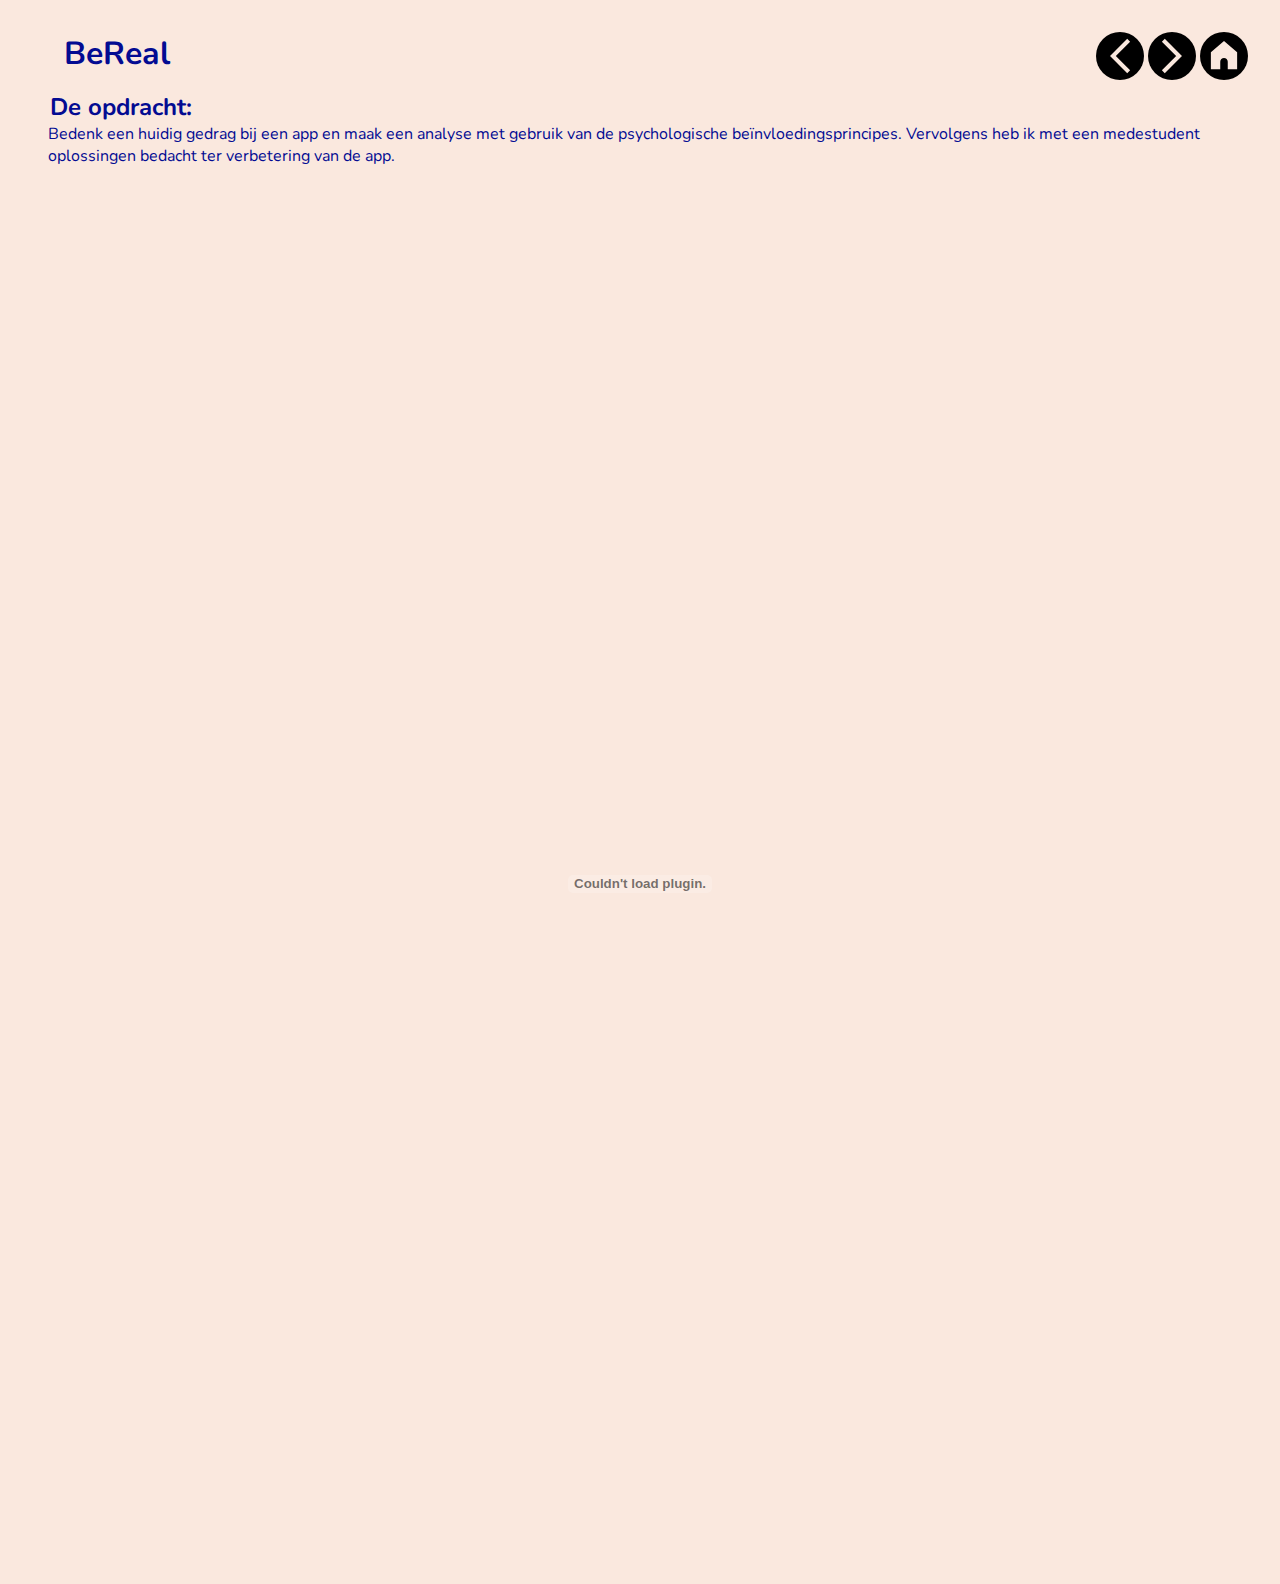
<file: bereal.html>
<!DOCTYPE html>
<html lang="en">
<head>
    <meta charset="UTF-8">
    <meta name="viewport" content="width=device-width, initial-scale=1.0">
    <link rel="stylesheet" href="style.css" />
    <title>BeReal</title>
</head>
<body>
    <h1>BeReal</h1>
    <article class="uitleg">
      <h2>De opdracht:</h2>
      <p>Bedenk een huidig gedrag bij een app en maak een analyse met gebruik van de psychologische beïnvloedingsprincipes. Vervolgens heb ik met een medestudent oplossingen bedacht ter verbetering van de app.</p>
    </article>
    <embed class="bar" src="./pdf/case.analyse-eind.pdf" width="600px" height="800px"/>
    <section>
      <a href="./seepje.html" class="terug"><svg   version="1.1" id="XMLID_287_" xmlns="http://www.w3.org/2000/svg" xmlns:xlink="http://www.w3.org/1999/xlink" viewBox="-5.28 -5.28 34.56 34.56" xml:space="preserve" stroke="#FAE8DE" stroke-width="0.9600000000000002" transform="rotate(0)"><g id="SVGRepo_bgCarrier" stroke-width="0"><rect x="-5.28" y="-5.28" width="34.56" height="34.56" rx="17.28" fill="#000000" strokewidth="0"></rect></g><g id="SVGRepo_tracerCarrier" stroke-linecap="round" stroke-linejoin="round"></g><g id="SVGRepo_iconCarrier"> <g id="next"> <g> <polygon points="6.8,23.7 5.4,22.3 15.7,12 5.4,1.7 6.8,0.3 18.5,12 "></polygon> </g> </g> </g></svg></a>
      <a href="./pizza.html" class="volgende"><svg   version="1.1" id="XMLID_287_" xmlns="http://www.w3.org/2000/svg" xmlns:xlink="http://www.w3.org/1999/xlink" viewBox="-5.28 -5.28 34.56 34.56" xml:space="preserve" stroke="#FAE8DE" stroke-width="0.9600000000000002" transform="rotate(0)"><g id="SVGRepo_bgCarrier" stroke-width="0"><rect x="-5.28" y="-5.28" width="34.56" height="34.56" rx="17.28" fill="#000000" strokewidth="0"></rect></g><g id="SVGRepo_tracerCarrier" stroke-linecap="round" stroke-linejoin="round"></g><g id="SVGRepo_iconCarrier"> <g id="next"> <g> <polygon points="6.8,23.7 5.4,22.3 15.7,12 5.4,1.7 6.8,0.3 18.5,12 "></polygon> </g> </g> </g></svg></a>
      <a href="./index.html" class="home"><svg viewBox="-4.8 -4.8 25.60 25.60" fill="none" xmlns="http://www.w3.org/2000/svg" stroke=""><g id="SVGRepo_bgCarrier" stroke-width="0"><rect x="-4.8" y="-4.8" width="25.60" height="25.60" rx="12.8" fill="black" strokewidth="0"></rect></g><g id="SVGRepo_tracerCarrier" stroke-linecap="round" stroke-linejoin="round"></g><g id="SVGRepo_iconCarrier"> <path d="M1 6V15H6V11C6 9.89543 6.89543 9 8 9C9.10457 9 10 9.89543 10 11V15H15V6L8 0L1 6Z" fill="#FAE8DE"></path> </g></svg></a>
    </section>
    
</body>
</html>
</file>
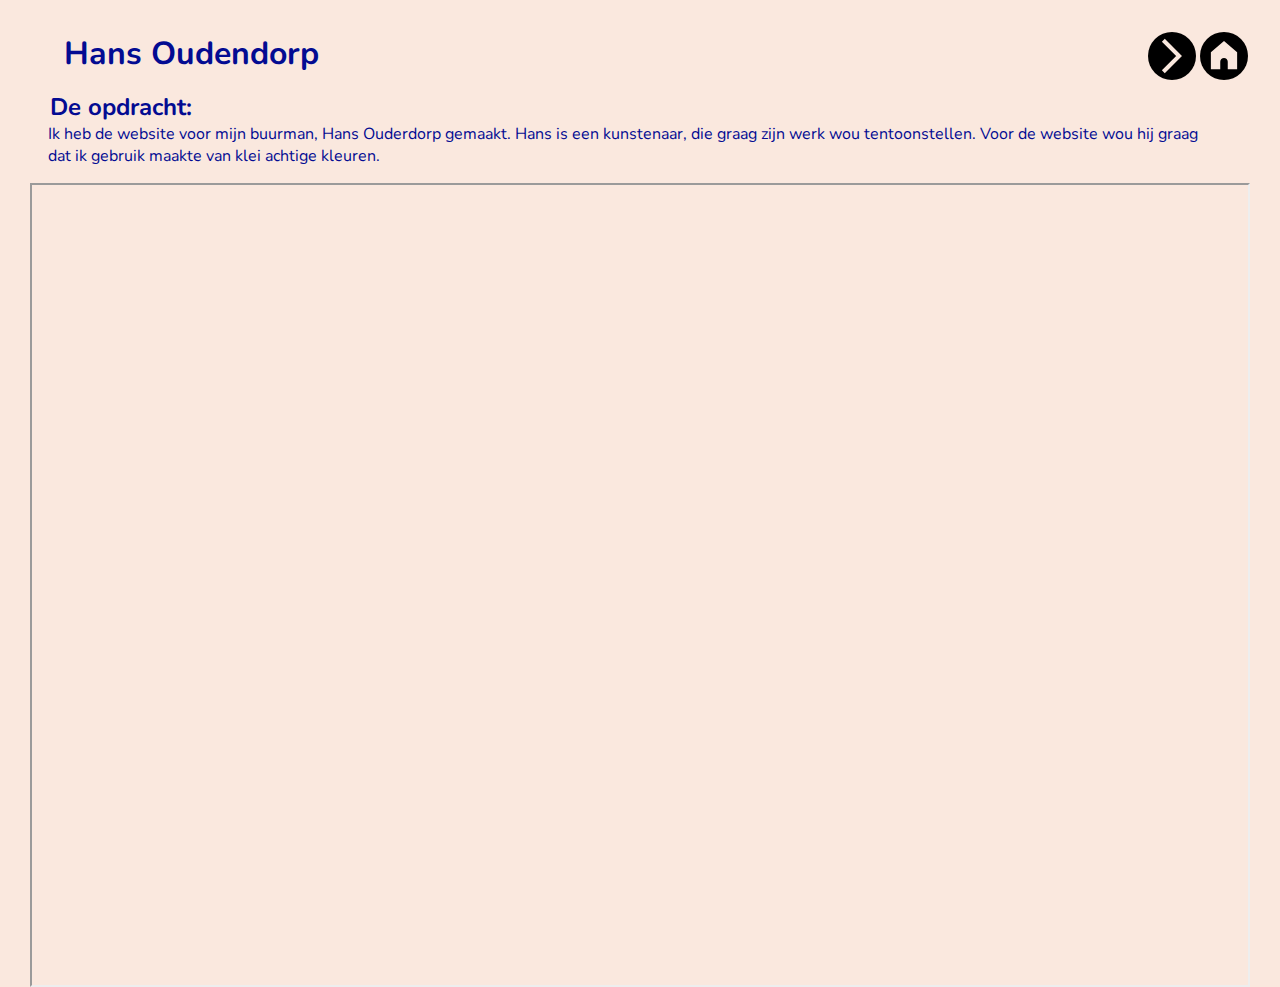
<file: hans.html>
<!DOCTYPE html>
<html lang="en">
<head>
    <meta charset="UTF-8">
    <meta name="viewport" content="width=device-width, initial-scale=1.0">
    <link rel="stylesheet" href="style.css" />
    <title> Hans Oudendorp | Wieke van Bree</title>
</head>
<body>
  <h1>Hans Oudendorp</h1>
  <article class="uitleg">
    <h2>De opdracht:</h2>
    <p>Ik heb de website voor mijn buurman, Hans Ouderdorp gemaakt. Hans is een kunstenaar, die graag zijn werk wou tentoonstellen. Voor de website wou hij graag  dat ik gebruik maakte van klei achtige kleuren.</p>
  </article>
  <article>
    <iframe src="http://sculpturehansoudendorp.com" class="frame-computer" allowfullscreen></iframe>
  </article>
  <section>
    <a href="./vormgeving1.html" class="volgende"><svg   version="1.1" id="XMLID_287_" xmlns="http://www.w3.org/2000/svg" xmlns:xlink="http://www.w3.org/1999/xlink" viewBox="-5.28 -5.28 34.56 34.56" xml:space="preserve" stroke="#FAE8DE" stroke-width="0.9600000000000002" transform="rotate(0)"><g id="SVGRepo_bgCarrier" stroke-width="0"><rect x="-5.28" y="-5.28" width="34.56" height="34.56" rx="17.28" fill="#000000" strokewidth="0"></rect></g><g id="SVGRepo_tracerCarrier" stroke-linecap="round" stroke-linejoin="round"></g><g id="SVGRepo_iconCarrier"> <g id="next"> <g> <polygon points="6.8,23.7 5.4,22.3 15.7,12 5.4,1.7 6.8,0.3 18.5,12 "></polygon> </g> </g> </g></svg></a>
    <a href="./index.html" class="home"><svg viewBox="-4.8 -4.8 25.60 25.60" fill="none" xmlns="http://www.w3.org/2000/svg" stroke=""><g id="SVGRepo_bgCarrier" stroke-width="0"><rect x="-4.8" y="-4.8" width="25.60" height="25.60" rx="12.8" fill="black" strokewidth="0"></rect></g><g id="SVGRepo_tracerCarrier" stroke-linecap="round" stroke-linejoin="round"></g><g id="SVGRepo_iconCarrier"> <path d="M1 6V15H6V11C6 9.89543 6.89543 9 8 9C9.10457 9 10 9.89543 10 11V15H15V6L8 0L1 6Z" fill="#FAE8DE"></path> </g></svg></a>
  </section>
</body>
    
</body>
</html>
</file>
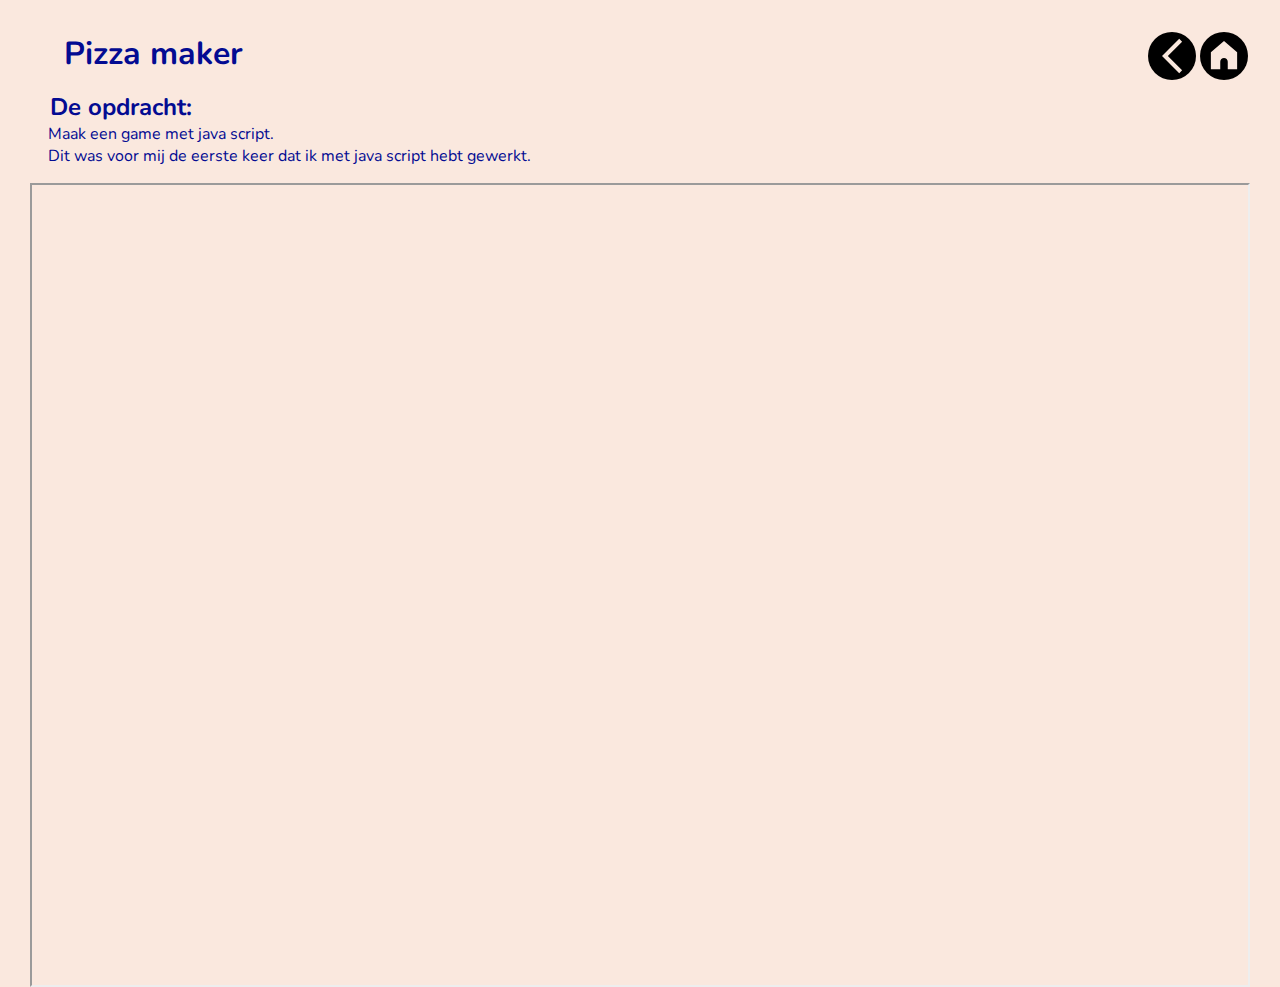
<file: pizza.html>
<!DOCTYPE html>
<html lang="en">
<head>
    <meta charset="UTF-8">
    <meta name="viewport" content="width=device-width, initial-scale=1.0">
    <link rel="stylesheet" href="style.css" />
    <title> Pizza maker | Wieke van Bree</title>
</head>
<body>

    <h1>Pizza maker</h1>
    <article class="uitleg">
      <h2>De opdracht:</h2>
      <p>Maak een game met java script.</p>
      <p>Dit was voor mij de eerste keer dat ik met java script hebt gewerkt.</p>
    </article>
    <iframe src="https://wiekev.github.io/pizzamaker/" class="frame-computer" allowfullscreen></iframe>
    <section>
      <a href="./bereal.html" class="terug"><svg   version="1.1" id="XMLID_287_" xmlns="http://www.w3.org/2000/svg" xmlns:xlink="http://www.w3.org/1999/xlink" viewBox="-5.28 -5.28 34.56 34.56" xml:space="preserve" stroke="#FAE8DE" stroke-width="0.9600000000000002" transform="rotate(0)"><g id="SVGRepo_bgCarrier" stroke-width="0"><rect x="-5.28" y="-5.28" width="34.56" height="34.56" rx="17.28" fill="#000000" strokewidth="0"></rect></g><g id="SVGRepo_tracerCarrier" stroke-linecap="round" stroke-linejoin="round"></g><g id="SVGRepo_iconCarrier"> <g id="next"> <g> <polygon points="6.8,23.7 5.4,22.3 15.7,12 5.4,1.7 6.8,0.3 18.5,12 "></polygon> </g> </g> </g></svg></a>
      <a href="./index.html" class="home"><svg viewBox="-4.8 -4.8 25.60 25.60" fill="none" xmlns="http://www.w3.org/2000/svg" stroke=""><g id="SVGRepo_bgCarrier" stroke-width="0"><rect x="-4.8" y="-4.8" width="25.60" height="25.60" rx="12.8" fill="black" strokewidth="0"></rect></g><g id="SVGRepo_tracerCarrier" stroke-linecap="round" stroke-linejoin="round"></g><g id="SVGRepo_iconCarrier"> <path d="M1 6V15H6V11C6 9.89543 6.89543 9 8 9C9.10457 9 10 9.89543 10 11V15H15V6L8 0L1 6Z" fill="#FAE8DE"></path> </g></svg></a>
    </section>
</body>
</html>
</file>
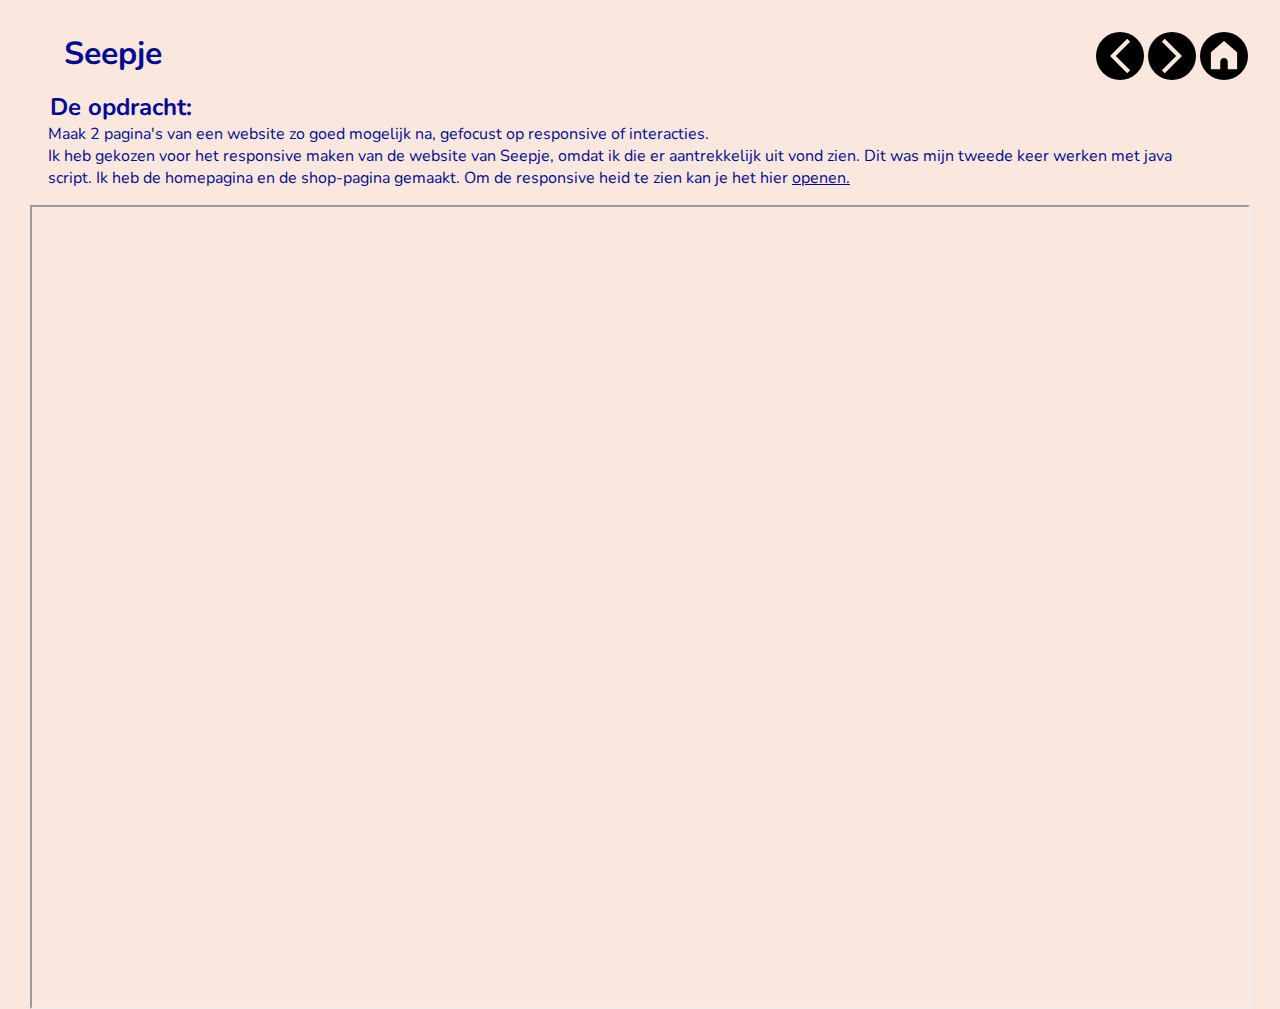
<file: seepje.html>
<!DOCTYPE html>
<html lang="en">
<head>
    <meta charset="UTF-8">
    <meta name="viewport" content="width=device-width, initial-scale=1.0">
    <link rel="stylesheet" href="style.css" />
    <title> Seepje | Wieke van Bree</title>
</head>
<body>

  <h1>Seepje</h1>
  <article class="uitleg">
    <h2>De opdracht:</h2>
    <p>Maak 2 pagina's van een website zo goed mogelijk na, gefocust op responsive of interacties.</p>
    <p>Ik heb gekozen voor het responsive maken van de website van Seepje, omdat ik die er aantrekkelijk uit vond zien. Dit was mijn tweede keer werken met java script. Ik heb de homepagina en de shop-pagina gemaakt. Om de responsive heid te zien kan je het hier <a href="https://wiekev.github.io/fed-eind1/" target="_blank">openen.</a></p>
  </article>
  <iframe src="https://wiekev.github.io/fed-eind1/" class="frame-computer" allowfullscreen></iframe>
  <section>
    <a href="./vormgeving1.html" class="terug"><svg   version="1.1" id="XMLID_287_" xmlns="http://www.w3.org/2000/svg" xmlns:xlink="http://www.w3.org/1999/xlink" viewBox="-5.28 -5.28 34.56 34.56" xml:space="preserve" stroke="#FAE8DE" stroke-width="0.9600000000000002" transform="rotate(0)"><g id="SVGRepo_bgCarrier" stroke-width="0"><rect x="-5.28" y="-5.28" width="34.56" height="34.56" rx="17.28" fill="#000000" strokewidth="0"></rect></g><g id="SVGRepo_tracerCarrier" stroke-linecap="round" stroke-linejoin="round"></g><g id="SVGRepo_iconCarrier"> <g id="next"> <g> <polygon points="6.8,23.7 5.4,22.3 15.7,12 5.4,1.7 6.8,0.3 18.5,12 "></polygon> </g> </g> </g></svg></a>
    <a href="./bereal.html" class="volgende"><svg   version="1.1" id="XMLID_287_" xmlns="http://www.w3.org/2000/svg" xmlns:xlink="http://www.w3.org/1999/xlink" viewBox="-5.28 -5.28 34.56 34.56" xml:space="preserve" stroke="#FAE8DE" stroke-width="0.9600000000000002" transform="rotate(0)"><g id="SVGRepo_bgCarrier" stroke-width="0"><rect x="-5.28" y="-5.28" width="34.56" height="34.56" rx="17.28" fill="#000000" strokewidth="0"></rect></g><g id="SVGRepo_tracerCarrier" stroke-linecap="round" stroke-linejoin="round"></g><g id="SVGRepo_iconCarrier"> <g id="next"> <g> <polygon points="6.8,23.7 5.4,22.3 15.7,12 5.4,1.7 6.8,0.3 18.5,12 "></polygon> </g> </g> </g></svg></a>
    <a href="./index.html" class="home"><svg viewBox="-4.8 -4.8 25.60 25.60" fill="none" xmlns="http://www.w3.org/2000/svg" stroke=""><g id="SVGRepo_bgCarrier" stroke-width="0"><rect x="-4.8" y="-4.8" width="25.60" height="25.60" rx="12.8" fill="black" strokewidth="0"></rect></g><g id="SVGRepo_tracerCarrier" stroke-linecap="round" stroke-linejoin="round"></g><g id="SVGRepo_iconCarrier"> <path d="M1 6V15H6V11C6 9.89543 6.89543 9 8 9C9.10457 9 10 9.89543 10 11V15H15V6L8 0L1 6Z" fill="#FAE8DE"></path> </g></svg></a>
  </section>
</body>
</html>
</file>
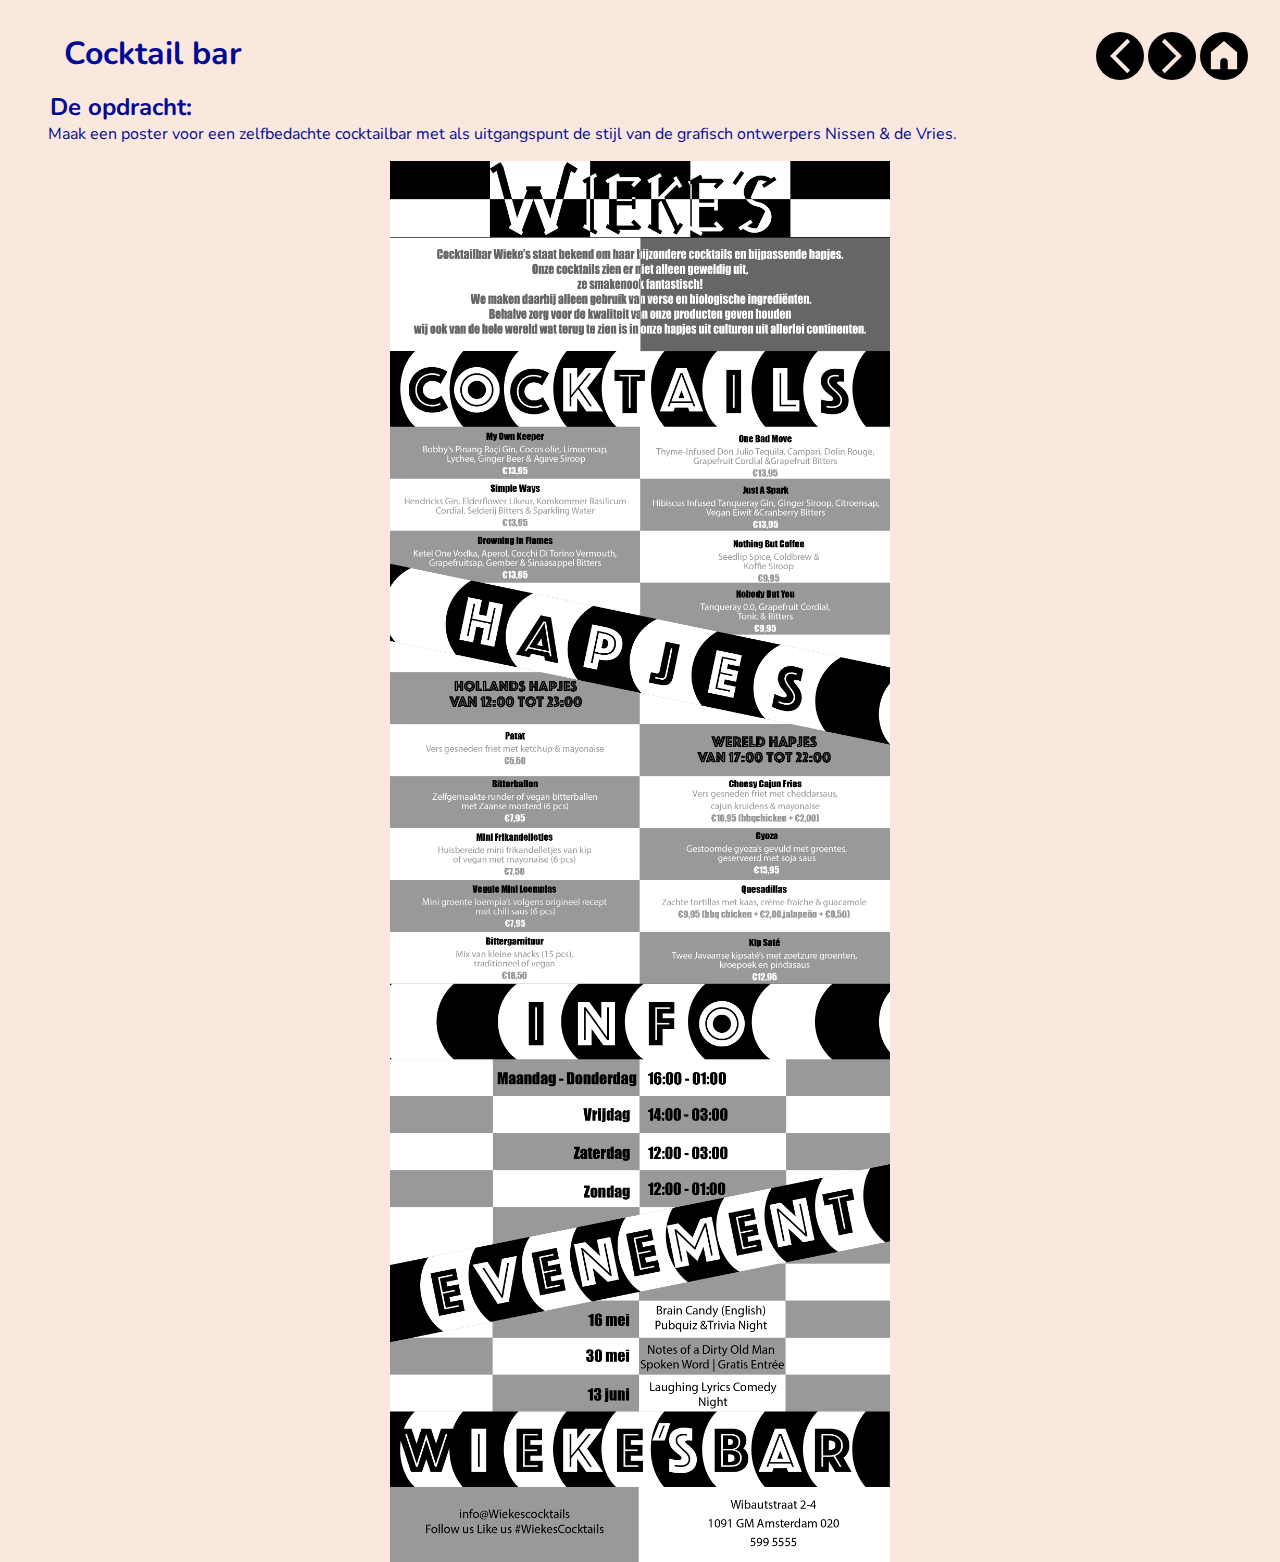
<file: vormgeving1.html>
<!DOCTYPE html>
<html lang="en">
<head>
    <meta charset="UTF-8">
    <meta name="viewport" content="width=device-width, initial-scale=1.0">
    <link rel="stylesheet" href="style.css" />
    <title>Vormgeving | Wieke van Bree</title>
</head>
<body>

  <h1>Cocktail bar</h1>
    <article class="uitleg">
      <h2>De opdracht:</h2>
      <p>Maak een poster voor een zelfbedachte cocktailbar met als uitgangspunt de stijl van de grafisch ontwerpers  Nissen & de Vries.</p>
    </article>
    <img class="bar" src="./pdf/onepage-voormgeving-klein.png"/>
    
  <section>
    <a href="./hans.html" class="terug"><svg   version="1.1" id="XMLID_287_" xmlns="http://www.w3.org/2000/svg" xmlns:xlink="http://www.w3.org/1999/xlink" viewBox="-5.28 -5.28 34.56 34.56" xml:space="preserve" stroke="#FAE8DE" stroke-width="0.9600000000000002" transform="rotate(0)"><g id="SVGRepo_bgCarrier" stroke-width="0"><rect x="-5.28" y="-5.28" width="34.56" height="34.56" rx="17.28" fill="#000000" strokewidth="0"></rect></g><g id="SVGRepo_tracerCarrier" stroke-linecap="round" stroke-linejoin="round"></g><g id="SVGRepo_iconCarrier"> <g id="next"> <g> <polygon points="6.8,23.7 5.4,22.3 15.7,12 5.4,1.7 6.8,0.3 18.5,12 "></polygon> </g> </g> </g></svg></a>
    <a href="./seepje.html" class="volgende"><svg   version="1.1" id="XMLID_287_" xmlns="http://www.w3.org/2000/svg" xmlns:xlink="http://www.w3.org/1999/xlink" viewBox="-5.28 -5.28 34.56 34.56" xml:space="preserve" stroke="#FAE8DE" stroke-width="0.9600000000000002" transform="rotate(0)"><g id="SVGRepo_bgCarrier" stroke-width="0"><rect x="-5.28" y="-5.28" width="34.56" height="34.56" rx="17.28" fill="#000000" strokewidth="0"></rect></g><g id="SVGRepo_tracerCarrier" stroke-linecap="round" stroke-linejoin="round"></g><g id="SVGRepo_iconCarrier"> <g id="next"> <g> <polygon points="6.8,23.7 5.4,22.3 15.7,12 5.4,1.7 6.8,0.3 18.5,12 "></polygon> </g> </g> </g></svg></a>
    <a href="./index.html" class="home"><svg viewBox="-4.8 -4.8 25.60 25.60" fill="none" xmlns="http://www.w3.org/2000/svg" stroke=""><g id="SVGRepo_bgCarrier" stroke-width="0"><rect x="-4.8" y="-4.8" width="25.60" height="25.60" rx="12.8" fill="black" strokewidth="0"></rect></g><g id="SVGRepo_tracerCarrier" stroke-linecap="round" stroke-linejoin="round"></g><g id="SVGRepo_iconCarrier"> <path d="M1 6V15H6V11C6 9.89543 6.89543 9 8 9C9.10457 9 10 9.89543 10 11V15H15V6L8 0L1 6Z" fill="#FAE8DE"></path> </g></svg></a>
  </section>
</body>
</html>
</file>
<file: style.css>
*{
    padding: 0;
    margin: 0;
}

:root{
    --achtergrond: #FAE8DE;  
    --headertext: #030B92;
    --text: #FFFFFF;
}

body{
    background-color: var(--achtergrond);
    overflow-x: hidden;
}

p, h1, h2, li, a{
    font-family: nunito;
    color: var(--headertext);
}

main {
    height: 120em;
}


hr{
    overflow-x: hidden;
}



/* ***************
**    header    **
*************** */


header{
    width: 100vw;
    height: 50em;
    position: relative;
}

header h1{
    position: absolute;
    top: 5em;
    left: 1em;
    font-size: 4em;
    color: var(--headertext);
}

header img{
    position: absolute;
    top: 9em;
    left: 70%;
    width: 15em;
}

header hr{
    background-color: var(--headertext);
    overflow-x: hidden;
}

header hr:first-of-type{
    overflow-x: hidden;
    position: absolute;
    top: 30em;
    border: none;
    height: 1em;
    width: 100vw;
}

header hr:nth-of-type(2){
    position: absolute;
    top: 25em;
    border: none;
    height: 0.5em;
    width: 20em;
    rotate: 90deg;
}

header hr:nth-of-type(3){
    position: absolute;
    top: 20em;
    left: 2em;
    border: none;
    height: 0.4em;
    width: 30em;
}

header hr:nth-of-type(4){
    position: absolute;
    top: 30em;
    left: 40em;
    border: none;
    height: 0.3em;
    width: 15em;
    rotate: 90deg;
}

header hr:nth-of-type(5){
    position: absolute;
    top: 30em;
    left: 7em;
    border: none;
    height: 0.7em;
    width: 150em;
    rotate: 90deg;
}

header hr:nth-of-type(6){
    position: absolute;
    top: 6em;
    left: 57em;
    border: none;
    height: 0.3em;
    width: 30em;
}

header hr:nth-of-type(7){
    overflow-x: hidden;
    position: absolute;
    top: 35em;
    left: 70em;
    border: none;
    height: 0.5em;
    width: 25em;
}

header hr:nth-of-type(8){
    position: absolute;
    top: 25em;
    left: -0.2em;
    border: none;
    height: 0.3em;
    width: 16em;
    rotate: 90deg;
}

header hr:nth-of-type(9){
    position: absolute;
    top: 4em;
    left: 66em;
    border: none;
    height: 0.2em;
    width: 20em;
}

header hr:nth-of-type(10){
    position: absolute;
    top: 75em;
    left: 35em;
    border: none;
    height: 0.3em;
    width: 100em;
    rotate: 90deg;
}

header hr:nth-of-type(11){
    position: absolute;
    top: 95em;
    left: 35em;
    border: none;
    height: 0.5em;
    width: 55em;
}

header hr:nth-of-type(12){
    position: absolute;
    top: 97em;
    left: 40em;
    border: none;
    height: 0.2em;
    width: 30em;
}

header hr:nth-of-type(13){
    position: absolute;
    top: 90em;
    left: 34em;
    border: none;
    height: 0.3em;
    width: 20em;
    rotate: 90deg;
}


/* ***************
**     main     **
*************** */





/* ************* */
/*   tijdlijn    */
/* ************* */

main section:first-of-type{
    position: relative;
}

main section:first-of-type{
    display: grid;
    grid-template-columns: 1fr 1fr 1fr 1fr 1fr 1fr;
}


main section:first-of-type hr{
    width: 87em;
    height: 0.5em;
    position: absolute;
    left: -10em;
    top: 0.3em;
    background-color: var(--headertext);
    border-radius: 3em;
    overflow-x: hidden;
}

main section:first-of-type article{
    width: 10em;
    margin-left: 2em;
}

main section:first-of-type article div{
    width: 1em;
    height: 1em;
    border-radius: 30em;
    background-color: var(--headertext);
    border-color: black;
    border: solid 2px;
}

main section:first-of-type article:nth-of-type(2) img{
    width: 8em;
}

main section:first-of-type article:nth-of-type(3) img{
    width: 4em;
}

main section:first-of-type article:nth-of-type(4) img{
    width: 8em;
}

main section:first-of-type article:nth-of-type(5) img{
    width: 8em;
}


/* textvlaken */

main section:nth-of-type(2){
    display: grid;
    grid-template-columns: 1fr 1fr 1fr 1fr 1fr 1fr;
}

main section:nth-of-type(2) article:nth-of-type(1){
    display: none;
    position: relative;
}

main section:nth-of-type(2) article:nth-of-type(1) p{
    position: absolute;
    top: -10em;
    left: 1em;
    background-color:  #5350B0;
    color: #FAE8DE;
    width: 15em;
    height: 2em;
    padding-left: 0.5em;
    padding-top: 0.5em;
}


main section:nth-of-type(2) article:nth-of-type(2){
    display: none;
    position: relative;
}

main section:nth-of-type(2) article:nth-of-type(2) p{
    position: absolute;
    top: -12em;
    left: 15em;
    background-color:  #5350B0;
    color: #FAE8DE;
    width: 15em;
    height: 4em;
    padding-left: 0.5em;
    padding-top: 0.5em;
}

main section:nth-of-type(2) article:nth-of-type(3){
    display: none;
    position: relative;
}

main section:nth-of-type(2) article:nth-of-type(3) p{
    position: absolute;
    top: -12em;
    left: 30em;
    background-color: #5350B0;
    color: #FAE8DE;
    width: 13em;
    height: 4em;
    padding-left: 0.5em;
    padding-top: 0.5em;
}

main section:nth-of-type(2) article:nth-of-type(4){
    display: none;
    position: relative;
}

main section:nth-of-type(2) article:nth-of-type(4) p{
    position: absolute;
    top: -13em;
    left: 40em;
    background-color:  #5350B0;
    color: #FAE8DE;
    width: 18em;
    height: 5em;
    padding-left: 0.5em;
    padding-top: 0.5em;
}

main section:nth-of-type(2) article:nth-of-type(5){
    display: none;
    position: relative;
}

main section:nth-of-type(2) article:nth-of-type(5) p{
    position: absolute;
    top: -12em;
    left: 55em;
    background-color:  #5350B0;
    color: #FAE8DE;
    width: 15em;
    height: 4em;
    padding-left: 0.5em;
    padding-top: 0.5em;
}

main section:nth-of-type(2) article:nth-of-type(6){
    display: none;
    position: relative;
}

main section:nth-of-type(2) article:nth-of-type(6) p{
    position: absolute;
    top: -11em;
    left: 65em;
    background-color:  #5350B0;
    color: #FAE8DE;
    width: 15em;
    height: 3em;
    padding-left: 0.5em;
    padding-top: 0.5em;
}


/* **************** */
/*   vaardigheden   */
/* **************** */



main section:nth-of-type(3){
    position: relative;
    top: 10em;
    left: 10em;
    width: 20em;
}

main section:nth-of-type(3) article:first-of-type{
    margin: 1em;
    position: absolute;
    top: 3em;
}

main section:nth-of-type(3) article:nth-of-type(2){
    margin: 1em;
    position: absolute;
    top: 3em;
    left: 10em;
}


main section:nth-of-type(3) ul article li{
    margin-bottom: 1em;
    margin-left: 2em;
    list-style: none;
}



main section:nth-of-type(3) article div:first-of-type{
    border: var(--headertext);
    border-style: solid;
    width: 7em;
    height: 1em;
    display: block;
    border-radius: 1em;
}


main section:nth-of-type(3) article:first-of-type li:first-of-type div:nth-of-type(2){
    width: 6.5em;
    height: 1.2em;
    background-color: var(--headertext);
    border-radius: 1em;
    position: absolute;
    top: 1.5em;
}

main section:nth-of-type(3) article:first-of-type li:nth-of-type(2) div:nth-of-type(2){
    width: 6em;
    height: 1.2em;
    background-color: var(--headertext);
    border-radius: 1em;
    position: absolute;
    top: 5.2em;
}

main section:nth-of-type(3) article:first-of-type li:nth-of-type(3) div:nth-of-type(2){
    width: 4em;
    height: 1.2em;
    background-color: var(--headertext);
    border-radius: 1em;
    position: absolute;
    top: 9em;
}

main section:nth-of-type(3) article:first-of-type li:nth-of-type(4) div:nth-of-type(2){
    width: 6em;
    height: 1.2em;
    background-color: var(--headertext);
    border-radius: 1em;
    position: absolute;
    top: 12.7em;
}

main section:nth-of-type(3) article:nth-of-type(2) li:first-of-type div:nth-of-type(2){
    width: 3.5em;
    height: 1.2em;
    background-color: var(--headertext);
    border-radius: 1em;
    position: absolute;
    top: 1.5em;
}

main section:nth-of-type(3) article:nth-of-type(2) li:nth-of-type(2) div:nth-of-type(2){
    width: 4.5em;
    height: 1.2em;
    background-color: var(--headertext);
    border-radius: 1em;
    position: absolute;
    top: 5.2em;
}

main section:nth-of-type(3) article:nth-of-type(2) li:nth-of-type(3) div:nth-of-type(2){
    width: 3.5em;
    height: 1.2em;
    background-color: var(--headertext);
    border-radius: 1em;
    position: absolute;
    top: 9em;
} 

main section:nth-of-type(3) article:nth-of-type(2) li:nth-of-type(4) div:nth-of-type(2){
    width: 7.2em;
    height: 1.2em;
    background-color: var(--headertext);
    border-radius: 1em;
    position: absolute;
    top: 12.7em;
} 






/* ********** */
/*   hobby's  */
/* ********** */


main section:nth-of-type(4) article{
    position: relative;
    color: var(--headertext);
    font-size: 3em;
    left: 16em;
    top: 5em;
}

main section:nth-of-type(4) h2{
    position: absolute;
    left: 30em;
    top: 44.5em;
}

main section:nth-of-type(4) article p:first-of-type{
    position: absolute;
    left: 0.3em;
    top: 0.2em;
    text-decoration: underline;
    text-decoration-thickness: 5px;
}


main section:nth-of-type(4) article p:nth-of-type(2){
    position: absolute;
    transform: rotate(-0.25turn);
    left: 2em;
    text-decoration: overline;
    text-decoration-thickness: 5px;
}

main section:nth-of-type(4) article p:nth-of-type(3){
    position: absolute;
    transform: rotate(-0.25turn);
    top: 3em;
    text-decoration: underline;
    text-decoration-thickness: 5px;
}

main section:nth-of-type(4) article p:nth-of-type(4){
    position: absolute;
    top: 2.5em;
    left: 3em;
    text-decoration: overline;
    text-decoration-thickness: 5px;
} 

main section:nth-of-type(4) article p:nth-of-type(5){
    position: absolute;
    top: 3.5em;
    left: 3em;
    text-decoration: overline;
    text-decoration-thickness: 5px;
}



/* ************* */
/*   projecten   */
/* ************* */

main section:nth-of-type(5){
    position: relative;
    top: 50em;
    left: 7em;
}

main section:nth-of-type(5) article img{
    width: 20em;
    height: 20em;
    border: 5px var(--headertext);
    border-style: solid;
}

main section:nth-of-type(5) article:first-of-type a{
    position: absolute;
    top: 10em;
    left: 16em;
}

main section:nth-of-type(5) article:nth-of-type(2) a{
    position: absolute;
    top: 10em;
    left: 43em;

}

main section:nth-of-type(5) article:nth-of-type(3) a{
    position: absolute;
    top: 35em;
    left: 5em;

}

main section:nth-of-type(5) article:nth-of-type(4) a{
    position: absolute;
    top: 35em;
    left: 55em;

}

main section:nth-of-type(5) article:nth-of-type(5) a{
    position: absolute;
    top: 35em;
    left: 30em;
}




/* ************* */
/*     footer    */
/* ************* */


footer section{
    position: relative;
}

footer section h2{
    margin-left: 7em;
    padding-top: 5em;
    margin-bottom: 1em;
    color: var(--headertext);
}

footer section p, footer section a{
    margin-left: 7em;
    margin-bottom: 0.2em;
    color: var(--headertext);
}

footer section p{
    margin-left: 8em;
}

footer hr{
    background-color: var(--headertext);
    overflow: hidden;
}

footer hr:first-of-type{
    position: absolute;
    border: none;
    height: 0.5em;
    width: 75%;
    top: 175em;
}

footer hr:nth-of-type(2){
    position: absolute;
    border: none;
    height: 0.3em;
    width: 80em;
    rotate: 90deg;
    left: -37em;
    top: 150em;
}

footer hr:nth-of-type(3){
    position: absolute;
    border: none;
    height: 0.2em;
    width: 65em;
    rotate: 90deg;
    left: -28em;
    top: 150em;
}

footer hr:nth-of-type(4){
    position: absolute;
    border: none;
    height: 0.1em;
    width: 10em;
    top: 168em;
}

footer hr:nth-of-type(5){
    position: absolute;
    border: none;
    height: 0.1em;
    width: 10em;
    top: 170em;
    left: 1.3em;
}

footer hr:nth-of-type(6){
    position: absolute;
    border: none;
    height: 0.4em;
    width: 60em;
    top: 190em;
    left: 30em;
}

footer hr:nth-of-type(7){
    position: absolute;
    border: none;
    height: 0.2em;
    width: 20em;
    top: 185em;
    left: 75em;
    rotate: 90deg;

}



/* ************* */
/*     hans      */
/* ************* */

h1{
    margin-top: 1em;
    margin-left: 2em;
}

h2{
    margin-left: 1.4em;
}

p{
    margin-left: 2em;
}

body > section{
    position: absolute;
    top: 2em;
    right: 2em;
}

.volgende svg{
    width: 3em;
    fill: #FAE8DE;
}

.terug svg{
    width: 3em;
    fill: #FAE8DE;
    transform: rotate(180deg);
}

.home svg{
    width: 3em;
}

.frame-computer{
    width: 95%;
    height: 800px;
    display: block;
    margin: auto;
}



/* ************* */
/*  vormgeving   */
/* ************* */



.bar{
    width: 500px;
    height: 1401px;
    display: block;
    margin: auto;
}

.uitleg{
    margin: 1em;
    margin-right: 5em;
    display: block;
}





@font-face {
    font-family: "nunito";
    src: url(./fonts/nunito/Nunito-VariableFont_wght.ttf);
}




  /* Voor schermen kleiner dan 1024px (tablets)  */
@media screen and (max-width: 1024px) {

    header {
        height: 40em;
        text-align: center;
    }

    header img {
        position: static;
        margin-left: 50em;
        padding-top: 13em;
        display: block;
        width: 12em;
    }

    header h1{
        margin-top: 4.5em;
        margin-left: 3em;

        font-size: 3em;
        top: 3em;
        left: 0.5em;
    }

    header hr:first-of-type{
        width: 75em;
        overflow-x: hidden;
    }

    header hr:nth-of-type(5){
        display: none;
    }

    header hr:nth-of-type(6){
        display: none;
    }

    header hr:nth-of-type(7){
        display: none;
    }

    header hr:nth-of-type(9){
        display: none;
    }

    header hr:nth-of-type(10){
        display: none;
    }

    header hr:nth-of-type(11){
        display: none;
    }

    header hr:nth-of-type(12){
        display: none;
    }

    header hr:nth-of-type(13){
        display: none;
    }

    main {
        height: 125em;
        padding: 2em;
    }

    main section:first-of-type {
        left: 0;
        width: 90%;
        margin: 0 auto;
    }

    main section:first-of-type hr{
        width: 75em;
    }


    main section:nth-of-type(2) article:nth-of-type(2) p {
        left: 7em;
    }

    main section:nth-of-type(2) article:nth-of-type(3) p {
        left: 20em;
    }

    main section:nth-of-type(2) article:nth-of-type(4) p {
        left: 30em;
    }

    main section:nth-of-type(2) article:nth-of-type(5) p {
        left: 45em;
    }

    main section:nth-of-type(2) article:nth-of-type(6) p {
        left: 50em;
    }

    main section:nth-of-type(3){
        left: 5em;
    }

    main section:nth-of-type(4) article{
        top: 5em;
        left: 10em;
    }
    
    main section:nth-of-type(4) h2{
        position: absolute;
        left: 30em;
        top: 39em;
        width: 100%;
    }

    main section:nth-of-type(5){
        top: 50em;
        left: 2em;
    }

    main section:nth-of-type(5) article img{
        width: 15em;
        height: 15em;
    }

    main section:nth-of-type(5) article:first-of-type a{
        position: absolute;
        top: 10em;
        left: 16em;
    }
    
    main section:nth-of-type(5) article:nth-of-type(2) a{
        position: absolute;
        top: 10em;
        left: 35em;
    
    }
    
    main section:nth-of-type(5) article:nth-of-type(3) a{
        position: absolute;
        top: 30em;
        left: 5em;
    
    }
    
    main section:nth-of-type(5) article:nth-of-type(4) a{
        position: absolute;
        top: 30em;
        left: 45em;
    
    }
    
    main section:nth-of-type(5) article:nth-of-type(5) a{
        position: absolute;
        top: 30em;
        left: 25em;
    }
}


@media screen and (max-width: 768px) {
    header {
        height: 30em;
        text-align: center;
        height: 40em;
    }

    header h1 {
        font-size: 2.5em;
        margin-top: 6.3em;
        margin-left: 4em;
        
    }

    header img {
        width: 10em;
        margin-left: 35em;

    }

    main section:first-of-type {
        display: flex;
    }

    main section:first-of-type hr{
        width: 62em;
    }

    main section:nth-of-type(2) article:nth-of-type(2) p {
        left: 5em;
    }

    main section:nth-of-type(2) article:nth-of-type(3) p {
        left: 15em;
    }

    main section:nth-of-type(2) article:nth-of-type(4) p {
        left: 20em;
    }

    main section:nth-of-type(2) article:nth-of-type(5) p {
        left: 30em;
    }

    main section:nth-of-type(2) article:nth-of-type(6) p {
        left: 35em;
    }



    main section:nth-of-type(5) article:first-of-type a{
        position: absolute;
        top: 10em;
        left: 5em;
    }
    
    main section:nth-of-type(5) article:nth-of-type(2) a{
        position: absolute;
        top: 10em;
        left: 25em;
    
    }
    
    main section:nth-of-type(5) article:nth-of-type(3) a{
        position: absolute;
        top: 30em;
        left: 5em;
    
    }
    
    main section:nth-of-type(5) article:nth-of-type(4) a{
        position: absolute;
        top: 50em;
        left: 5em;
    
    }
    
    main section:nth-of-type(5) article:nth-of-type(5) a{
        position: absolute;
        top: 30em;
        left: 25em;
    }

   


    footer section {
        text-align: center;
    }
}

@media screen and (max-width: 480px) {
    header img {
        position: static;
        margin-left: 35em;
        padding-top: 13em;
        display: block;
        width: 12em;
    }

    header h1{
        margin-top: 4.5em;
        margin-left: 3em;
        font-size: 3em;
        width: 100%;
    
    }

    main section:nth-of-type(3){
        left: 5em;
    }

    main section:nth-of-type(4) article{
        top: 25em;
        left: 5em;
    }
    
    main section:nth-of-type(4) h2{
        position: absolute;
        left: 4.5em;
        top: 55em;
        width: 100%;
    }

    main section:nth-of-type(4) article {
        font-size: 1.5em;
    }

    body > section{
        position: absolute;
        top: 2em;
        right: 2em;
        margin-bottom: 1em;
    }

    h1{
        margin-top: 2.5em;
        
    }
    
}
</file>
